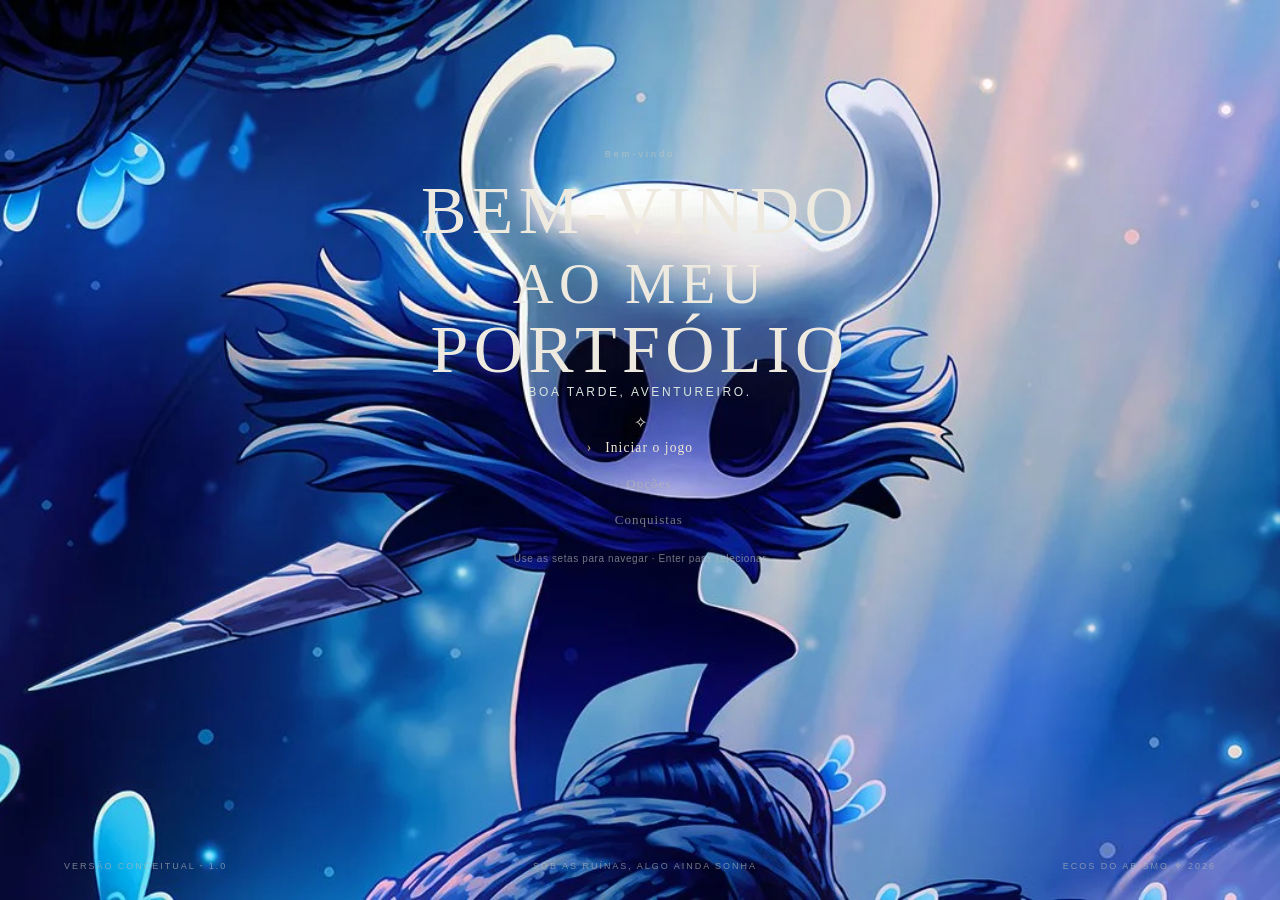
<file: Portifolio/index.html>
<!DOCTYPE html>
<html lang="pt-br">
<head>
    <meta charset="UTF-8">
    <meta name="viewport" content="width=device-width, initial-scale=1.0">
    <link rel="stylesheet" href="css.css">
    <title>Meu portifolio</title>
</head>
<body>
    <main class="telaInicial" aria-label="Tela inicial de Ecos do Abismo">
        <div class="arte" aria-hidden="true">
            <img src="HK_header.webp" alt="">
        </div>
        <div class="sombraImagem" aria-hidden="true"></div>
        <div class="particulasAmbiente" aria-hidden="true"></div>

        <section class="banner" id="inicio">
            <p class="legenda"><span></span> Bem-vindo<span></span></p>
            <h1>BEM-VINDO<br><small>AO MEU</small><br>PORTFÓLIO</h1>
            <p class="saudacao" id="saudacao" aria-live="polite"></p>
            <p class="tagline"></p>
            <div class="regraTitulo"><i></i><span>✧</span><i></i></div>

            <nav class="menuPrincipal" aria-label="Menu principal">
                <button class="itemMenu selecionado" type="button" data-acao="iniciar"><span class="marcaMenu" aria-hidden="true">›</span> Iniciar o jogo</button>
                <button class="itemMenu" type="button" data-acao="opcoes"><span class="marcaMenu" aria-hidden="true">›</span> Opções</button>
                <button class="itemMenu" type="button" data-acao="conquistas"><span class="marcaMenu" aria-hidden="true">›</span> Conquistas</button>
            </nav>
            <p class="mensagemMenu" aria-live="polite">Use as setas para navegar · Enter para selecionar</p>
        </section>

        <footer class="barraInferior">
            <span>VERSÃO CONCEITUAL <b>·</b> 1.0</span>
            <span class="centroInferior"><i></i> SOB AS RUÍNAS, ALGO AINDA SONHA <i></i></span>
            <span>ECOS DO ABISMO <b>✧</b> <span id="anoAtual"></span></span>
        </footer>
        <div class="vinheta" aria-hidden="true"></div>
    </main>

    <div class="modalConquistas" id="modalConquistas" aria-hidden="true">
        <div class="caixaConquistas" role="dialog" aria-modal="true" aria-labelledby="tituloConquistas">
            <button class="fecharConquistas" type="button" aria-label="Fechar conquistas">×</button>
            <p class="tagConquistas">Conquistas</p>
            <h2 id="tituloConquistas">Suas conquistas</h2>

            <div class="listaConquistas">
                <article class="itemConquista">
                    <div class="imagemConquista" aria-label="Imagem da conquista">
                        <span>IMG</span>
                    </div>
                    <div class="textoConquista">
                        <h3>Pet shop</h3>
                        <p>Um dos meus primeiros projetos e que eu tenho muito orgulho</p>
                    </div>
                </article>

                <article class="itemConquista">
                    <div class="imagemConquista" aria-label="Imagem da conquista">
                        <span>IMG</span>
                    </div>
                    <div class="textoConquista">
                        <h3>Loja de Aura</h3>
                        <p>Meu melhor site feito no figma e com toda certeza mais conhecido.</p>
                    </div>
                </article>

                <article class="itemConquista">
                    <div class="imagemConquista" aria-label="Imagem da conquista">
                        <span>IMG</span>
                    </div>
                    <div class="textoConquista">
                        <h3>Cinema</h3>
                        <p>Meu melhor e mais atual site demonstrando meu progresso</p>
                    </div>
                </article>
            </div>
        </div>
    </div>

    <script src="index.js"></script>
</body>
</html>
</file>
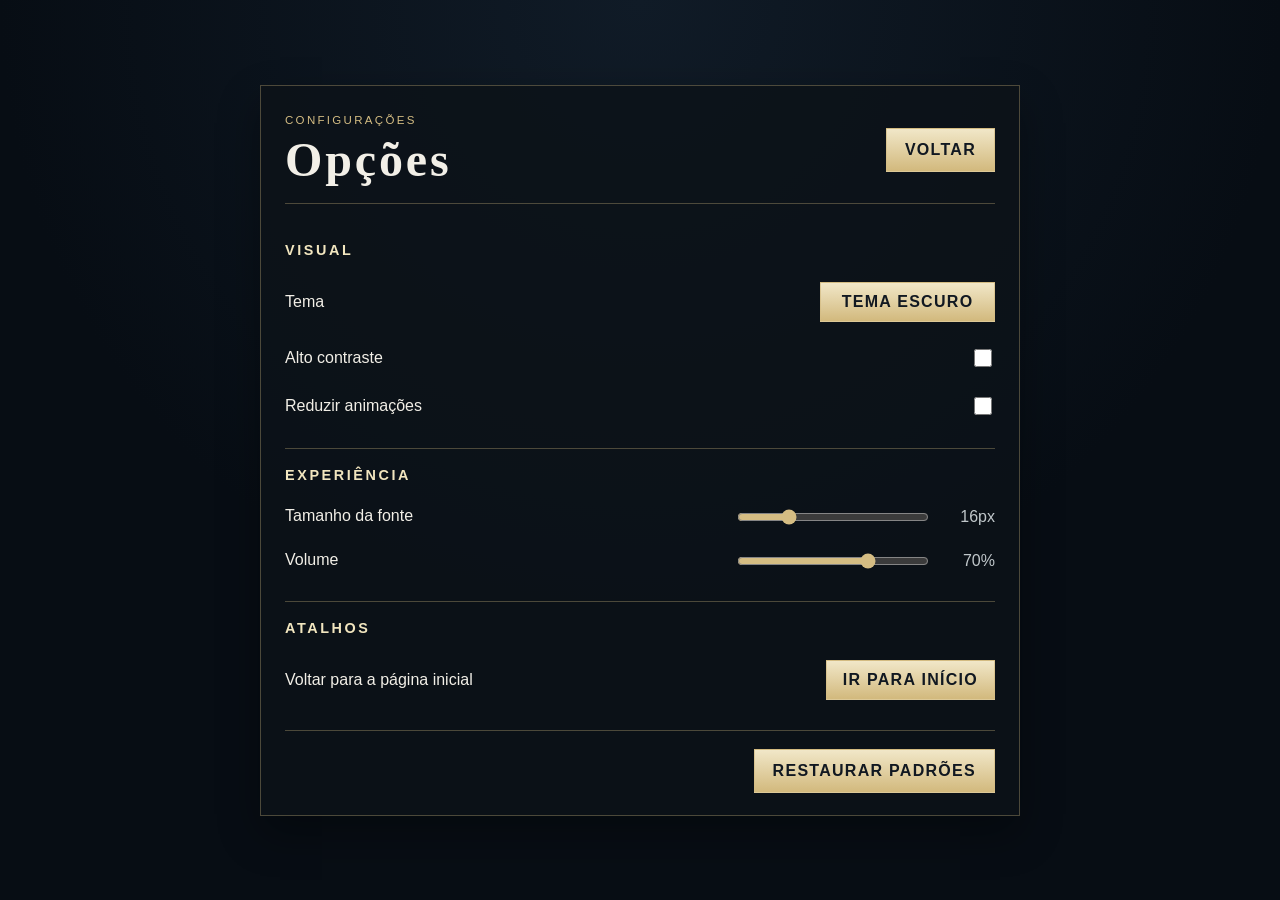
<file: Portifolio/opcoes.html>
<!DOCTYPE html>
<html lang="pt-br">
<head>
    <meta charset="UTF-8">
    <meta name="viewport" content="width=device-width, initial-scale=1.0">
    <title>Opções | Ecos do Abismo</title>
    <link rel="stylesheet" href="opcoes.css">
</head>
<body>
    <main class="paginaOpcoes">
        <div class="painelOpcoes">
            <header class="cabecalhoOpcoes">
                <div>
                    <p class="tagOpcoes">Configurações</p>
                    <h1>Opções</h1>
                </div>
                <button class="botaoVoltar" type="button" data-voltar-home>Voltar</button>
            </header>

            <section class="grupoOpcao">
                <h2>Visual</h2>

                <div class="linhaOpcao">
                    <span>Tema</span>
                    <button class="botaoToggle" type="button" data-theme-toggle aria-pressed="false">Tema escuro</button>
                </div>

                <label class="linhaOpcao" for="altoContraste">
                    <span>Alto contraste</span>
                    <input id="altoContraste" type="checkbox" data-option="alto-contraste">
                </label>

                <label class="linhaOpcao" for="reduzirAnimacoes">
                    <span>Reduzir animações</span>
                    <input id="reduzirAnimacoes" type="checkbox" data-option="reduzir-animacoes">
                </label>
            </section>

            <section class="grupoOpcao">
                <h2>Experiência</h2>

                <label class="linhaOpcao linhaSlider" for="tamanhoTexto">
                    <span>Tamanho da fonte</span>
                    <div class="campoSlider">
                        <input id="tamanhoTexto" type="range" min="14" max="22" step="1" value="16" data-option="font-size">
                        <output for="tamanhoTexto" data-output="font-size">16px</output>
                    </div>
                </label>

                <label class="linhaOpcao linhaSlider" for="volumeSom">
                    <span>Volume</span>
                    <div class="campoSlider">
                        <input id="volumeSom" type="range" min="0" max="100" step="5" value="70" data-option="volume">
                        <output for="volumeSom" data-output="volume">70%</output>
                    </div>
                </label>
            </section>

            <section class="grupoOpcao">
                <h2>Atalhos</h2>

                <div class="linhaOpcao linhaLista">
                    <span>Voltar para a página inicial</span>
                    <button class="botaoSecundario" type="button" data-voltar-home>Ir para início</button>
                </div>
            </section>

            <div class="acoesOpcoes">
                <button class="botaoReset" type="button" data-reset>Restaurar padrões</button>
            </div>
        </div>
    </main>

    <script src="opcoes.js"></script>
</body>
</html>
</file>
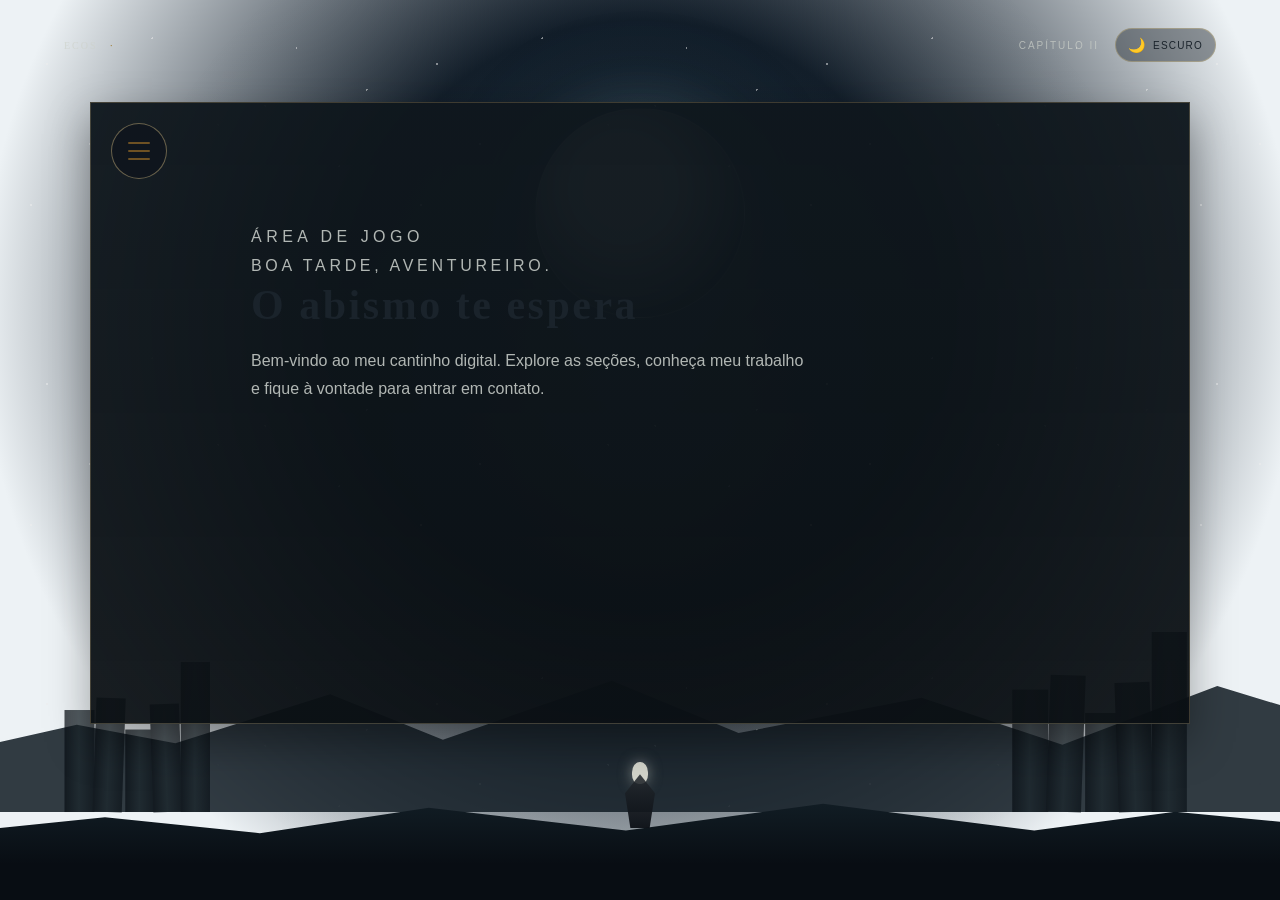
<file: Portifolio/Pag2.html>
<!DOCTYPE html>
<html lang="pt-br">
<head>
    <meta charset="UTF-8">
    <meta name="viewport" content="width=device-width, initial-scale=1.0">
    <link rel="stylesheet" href="pag2.css">
    <title>Ecos do Abismo | Área de jogo</title>
</head>
<body>
    <main class="shellPagina" id="areaJogo" aria-label="Área de jogo">
        <div class="brilhoCeu" aria-hidden="true"></div>
        <div class="lua" aria-hidden="true"></div>
        <div class="estrelas" aria-hidden="true"></div>

        <header class="barraSuperior">
            <a class="marca" href="index.html">ECOS <span>·</span></a>
            <div class="botoesCabecalho">
                <span class="capitulo">CAPÍTULO II</span>
                <button class="botaoTema" id="botaoTema" type="button" aria-label="Alternar modo claro e escuro">
                    <span class="iconeTema" aria-hidden="true">☀️</span>
                    <span class="textoTema">Claro</span>
                </button>
            </div>
        </header>

        <section class="areaJogo" aria-label="Área do jogo">
            <div class="quadroJogo">
                <button class="alternarMenu" type="button" aria-label="Abrir menu" aria-expanded="false">
                    <span></span>
                    <span></span>
                    <span></span>
                </button>

                <nav class="menuLateral" id="menuLateral" aria-label="Menu do jogo" aria-hidden="true">
                    <button class="linkMenu" type="button" data-painel="inventario">Sobre mim</button>
                    <button class="linkMenu" type="button" data-painel="mapa">Habilidades</button>
                    <button class="linkMenu" type="button" data-painel="diario">Contatos</button>
                    <button class="linkMenu" type="button" data-painel="opcoes">Voltar</button>
                </nav>

                <div class="conteudoJogo">
                    <p class="rotuloMini">ÁREA DE JOGO</p>
                    <p class="saudacao" id="saudacao">Boa tarde, aventureiro.</p>
                    <h2>O abismo te espera</h2>
                    <p>Bem-vindo ao meu cantinho digital. Explore as seções, conheça meu trabalho e fique à vontade para entrar em contato.</p>
                </div>
            </div>
        </section>

        <div class="paisagem" aria-hidden="true">
            <div class="cristaDistante"></div>
            <div class="solo"></div>
            <div class="ruinas ruinasEsquerda"><i></i><i></i><i></i></div>
            <div class="ruinas ruinasDireita"><i></i><i></i><i></i></div>
            <div class="viajante"></div>
        </div>
    </main>

    <div class="sobreposicaoPainel" id="sobreposicaoPainel" aria-hidden="true">
        <div class="caixaPainel" role="dialog" aria-modal="true" aria-labelledby="tituloPainel">
            <button class="fecharPainel" type="button" aria-label="Fechar">×</button>

            <div class="conteudoPainel ativo" data-painel-conteudo="inventario">
                <p class="tagPainel">SEÇÃO</p>
                <h1>Sobre mim</h1>
                <div class="sobreMimLayout">
                    <div class="fotoPerfilWrapper">
                        <div class="fotoPerfilFrame">
                            <img src="WIN_20261029_17_02_39_Pro.jpg" alt="Foto de perfil do autor">
                        </div>
                    </div>

                    <div class="textoSobreMim">
                        <p>Sou alguém que não se contenta com algo sem resposta concreta e busco resolver as coisas usando lógica.</p>

                        <div class="blocoSobreMim">
                            <h2>Coisas que eu gosto</h2>

                            <div class="listaSobreMim">
                                <div class="grupoLista">
                                    <h3>Animes</h3>
                                    <p>Umamusume, The Eminence in Shadow e Futabu!</p>
                                </div>

                                <div class="grupoLista">
                                    <h3>Jogos</h3>
                                    <p>Terraria, Among Us, Hollow Knight, Silksong e Subnautica.</p>
                                </div>
                            </div>
                        </div>
                    </div>
                </div>
            </div>

            <div class="conteudoPainel" data-painel-conteudo="mapa">
                <p class="tagPainel">SEÇÃO</p>
                <h1>Habilidades</h1>
                <p>Atenção, objetivo, inteligente, calmo e proativo, Tecnico em TI/Programação</p>
            </div>

            <div class="conteudoPainel" data-painel-conteudo="diario">
                <p class="tagPainel">SEÇÃO</p>
                <h1>Contatos</h1>
                <ul>
                    <li>
                        E-mail: Gmailfalso@123
                        <br>
                        Número: xxxx-xxxx
                        <br>
                        Endereço: xxxx
                        <br>
                        Nome: Daniel Batista
                        <br>
                        Idade: 15 Anos
                    </li>
                </ul>
            </div>

            <div class="conteudoPainel" data-painel-conteudo="opcoes">
                <p class="tagPainel">SEÇÃO</p>
                <h1>Voltar</h1>
                <p>Quer retornar à página inicial?</p>
                <button class="botaoVoltarInicio" type="button" data-voltar-home>Voltar</button>
            </div>
        </div>
    </div>

    <script src="gameMenu.js"></script>
</body>
</html>
</file>
<file: Portifolio/css.css>
* {
	box-sizing: border-box;
}

:root {
	color-scheme: dark;
	font-family: "Manrope", sans-serif;
	--pale: #e9e5d9;
	--muted: #969a9d;
	--gold: #d5bd83;
}

body {
	margin: 0;
	min-width: 320px;
	min-height: 100vh;
	background: #080d14;
	color: var(--pale);
}

button, a {
	color: inherit;
	font: inherit;
}

.telaInicial {
	position: relative;
	display: flex;
	min-height: 100svh;
	flex-direction: column;
	overflow: hidden;
	isolation: isolate;
	background: radial-gradient(ellipse at 52% 51%, #172b39 0%, #101b27 35%, #080d14 76%);
}

.brilhoCeu {
	position: absolute;
	z-index: -4;
	top: -20%;
	left: 50%;
	width: min(85vw, 1050px);
	aspect-ratio: 1;
	transform: translateX(-50%);
	border-radius: 50%;
	background: radial-gradient(circle, #36505a3d 0, #1d34401c 42%, transparent 70%);
	animation: breathe 9s ease-in-out infinite alternate;
}

.lua {
	position: absolute;
	z-index: -3;
	top: 14%;
	left: 50%;
	width: clamp(105px, 17vw, 220px);
	aspect-ratio: 1;
	transform: translateX(-50%);
	border: 1px solid #e2dfd44d;
	border-radius: 50%;
	background: radial-gradient(circle at 42% 40%, #e8e5d6 0, #c4c8c1 34%, #9ca9a944 66%, transparent 72%);
	box-shadow: 0 0 50px #c7d7d333, 0 0 150px #9cb8c11c;
	opacity: .58;
	animation: moon-rise 2.2s ease-out both, moon-glow 7s ease-in-out 2.2s infinite alternate;
}

.estrelas {
	position: absolute;
	z-index: -2;
	inset: 0;
	opacity: .5;
	background-image: radial-gradient(1px 1px at 12% 20%, #eee 99%, transparent), radial-gradient(1px 1px at 76% 15%, #eee 99%, transparent), radial-gradient(1px 1px at 68% 33%, #eee 99%, transparent), radial-gradient(1px 1px at 23% 45%, #eee 99%, transparent), radial-gradient(1px 1px at 87% 52%, #eee 99%, transparent), radial-gradient(1px 1px at 39% 12%, #eee 99%, transparent), radial-gradient(1px 1px at 56% 39%, #eee 99%, transparent), radial-gradient(1px 1px at 8% 64%, #eee 99%, transparent), radial-gradient(1px 1px at 94% 28%, #eee 99%, transparent);
	background-size: 390px 320px;
	animation: star-drift 50s linear infinite;
}

.barraSuperior, .barraInferior {
	position: relative;
	z-index: 3;
	display: flex;
	align-items: center;
	justify-content: space-between;
	padding: 29px clamp(22px, 5vw, 76px);
}

.marca {
	font-family: "Cinzel", serif;
	font-size: 17px;
	letter-spacing: .15em;
	text-decoration: none;
}

.marca span {
	margin-left: 8px;
	color: var(--gold);
	font-size: 10px;
}

.capitulo, .barraInferior {
	color: #b4b8b7a6;
	font-size: 9px;
	letter-spacing: .22em;
}

.botaoSom {
	display: inline-flex;
	align-items: center;
	gap: 9px;
	padding: 8px 0 8px 8px;
	border: 0;
	background: transparent;
	color: #c5c8c4b3;
	cursor: pointer;
	font-size: 9px;
	letter-spacing: .14em;
}

.iconeSom { color: var(--gold); font-size: 15px; }

.banner {
	position: relative;
	z-index: 2;
	width: min(100%, 590px);
	margin: auto;
	padding: 28px 20px 140px;
	text-align: center;
	animation: reveal 1.4s .2s both;
}

.legenda {
	margin: 0 0 17px;
	color: #c7c9c0a8;
	font-size: 9px;
	letter-spacing: .34em;
}

h1 {
	margin: 0;
	color: #eeeae0;
	font-family: "Cinzel", Georgia, serif;
	font-size: clamp(36px, 6vw, 68px);
	font-weight: 500;
	letter-spacing: .08em;
	line-height: 1.02;
	text-shadow: 0 4px 30px #cad9dd2b;
}

h1 span {
	color: #c5c7bd;
	font-size: .48em;
	letter-spacing: .38em;
	vertical-align: .22em;
}

.tagline {
	margin: 18px 0 28px;
	color: #b2b8b4;
	font-family: "Cinzel", Georgia, serif;
	font-size: 13px;
	letter-spacing: .08em;
}

.saudacao {
	margin: 0 0 14px;
	color: #d9e7df;
	font-size: 12px;
	letter-spacing: .22em;
	text-transform: uppercase;
}

.menuPrincipal { display: grid; justify-items: center; gap: 4px; }

.itemMenu {
	min-width: 220px;
	padding: 8px 12px;
	border: 0;
	background: transparent;
	color: #b7b9b3a8;
	cursor: pointer;
	font-family: "Cinzel", Georgia, serif;
	font-size: 13px;
	letter-spacing: .08em;
	transition: color .25s, transform .25s;
}

.itemMenu:hover, .itemMenu:focus-visible, .itemMenu.selecionado { color: #f0e8d3; }
.itemMenu.selecionado { transform: scale(1.04); }
.marcaMenu { display: inline-block; padding-right: 8px; color: var(--gold); opacity: 0; transition: opacity .25s; }
.itemMenu.selecionado .marcaMenu, .itemMenu:hover .marcaMenu, .itemMenu:focus-visible .marcaMenu { opacity: 1; }
.itemMenu:focus-visible, .botaoSom:focus-visible { outline: 1px solid var(--gold); outline-offset: 4px; }

.mensagemMenu {
	min-height: 18px;
	margin: 17px 0 0;
	color: #b8bbb5a1;
	font-size: 10px;
	letter-spacing: .06em;
}

.paisagem {
	position: absolute;
	z-index: 1;
	right: 0;
	bottom: 0;
	left: 0;
	height: 39%;
	min-height: 230px;
	pointer-events: none;
}

.cristaDistante {
	position: absolute;
	right: -5%;
	bottom: 25%;
	left: -5%;
	height: 48%;
	background: #111c24;
	clip-path: polygon(0 67%, 10% 48%, 17% 59%, 28% 30%, 36% 57%, 48% 22%, 57% 53%, 70% 32%, 80% 60%, 91% 25%, 100% 48%, 100% 100%, 0 100%);
	opacity: .85;
}

.solo {
	position: absolute;
	right: -5%;
	bottom: -3%;
	left: -5%;
	height: 38%;
	background: linear-gradient(180deg, #15232b, #080d13 65%);
	clip-path: polygon(0 43%, 12% 30%, 23% 42%, 35% 23%, 49% 40%, 63% 20%, 78% 40%, 88% 26%, 100% 38%, 100% 100%, 0 100%);
}

.ruinas { position: absolute; bottom: 25%; width: 18%; height: 57%; opacity: .72; }
.ruinasEsquerda { left: 4%; transform: scale(.75); transform-origin: bottom left; }
.ruinasDireita { right: 6%; transform: scale(.9); transform-origin: bottom right; }
.ruinas::before, .ruinas::after, .ruinas i { position: absolute; display: block; bottom: 0; width: 17%; height: 85%; background: linear-gradient(90deg, #080e14, #1a252b 48%, #0b1218); }
.ruinas::before { left: 8%; height: 68%; }
.ruinas::after { right: 8%; height: 100%; }
.ruinas i:nth-child(1) { left: 25%; height: 76%; transform: rotate(2deg); }
.ruinas i:nth-child(2) { left: 43%; height: 55%; }
.ruinas i:nth-child(3) { right: 25%; height: 72%; transform: rotate(-2deg); }
.ruinas::before, .ruinas::after { content: ""; }

.viajante {
	position: absolute;
	z-index: 2;
	bottom: 17%;
	left: 50%;
	width: 34px;
	height: 78px;
	transform: translateX(-50%);
	animation: traveler-breathe 4s ease-in-out infinite;
}

.viajante::before {
	position: absolute;
	top: 0;
	left: 9px;
	width: 16px;
	height: 22px;
	border-radius: 48% 48% 42% 42%;
	background: #d4d5cb;
	box-shadow: 0 0 14px #d4d5cb52;
	content: "";
}

.manto {
	position: absolute;
	top: 17px;
	left: 2px;
	width: 30px;
	height: 55px;
	background: linear-gradient(90deg, #080d12, #27343a 52%, #10171b);
	clip-path: polygon(25% 0, 75% 0, 100% 100%, 70% 87%, 52% 100%, 30% 88%, 0 100%);
}

.lantern {
	position: absolute;
	z-index: 2;
	top: 44px;
	right: -7px;
	width: 7px;
	height: 7px;
	border-radius: 50%;
	background: #e9c77e;
	box-shadow: 0 0 8px 3px #e9c77e80, 0 0 27px 8px #e9c77e37;
	animation: lantern-flicker 2s ease-in-out infinite alternate;
}

.mist { position: absolute; right: -15%; left: -15%; height: 80px; border-radius: 50%; filter: blur(22px); }
.mist-back { z-index: -1; bottom: 22%; background: #8ea2a20c; animation: mist-drift 18s ease-in-out infinite alternate; }
.mist-front { bottom: 3%; background: #bac2bd12; animation: mist-drift 24s ease-in-out infinite alternate-reverse; }

.bottom-bar { z-index: 3; margin-top: auto; padding-top: 15px; padding-bottom: 23px; font-size: 8px; }
.bottom-bar kbd { padding: 3px 6px; border: 1px solid #c5c5b847; border-radius: 3px; color: #e0ddd2; font: inherit; }
.scroll-hint { display: inline-flex; align-items: center; gap: 8px; }
.hint-dot { width: 5px; height: 5px; border-radius: 50%; background: var(--gold); box-shadow: 0 0 10px var(--gold); }
.vignette { position: absolute; z-index: 2; inset: 0; pointer-events: none; box-shadow: inset 0 0 130px 25px #030609a6; }
.inicio .banner { animation: fade-away .9s ease-in forwards; }

@keyframes reveal { from { opacity: 0; transform: translateY(13px); } to { opacity: 1; transform: translateY(0); } }
@keyframes fade-away { to { opacity: 0; transform: scale(1.03); } }
@keyframes breathe { to { opacity: .55; transform: translateX(-50%) scale(1.08); } }
@keyframes moon-rise { from { opacity: 0; transform: translate(-50%, 20px) scale(.94); } to { opacity: .58; transform: translate(-50%, 0) scale(1); } }
@keyframes moon-glow { to { box-shadow: 0 0 65px #c7d7d344, 0 0 170px #9cb8c12b; } }
@keyframes star-drift { to { background-position: 180px 80px; } }
@keyframes traveler-breathe { 50% { transform: translate(-50%, -4px); } }
@keyframes lantern-flicker { to { opacity: .65; box-shadow: 0 0 6px 2px #e9c77e80, 0 0 20px 6px #e9c77e37; } }
@keyframes mist-drift { to { transform: translateX(5%); opacity: .7; } }

@media (max-width: 600px) {
	.topbar, .bottom-bar { padding-right: 20px; padding-left: 20px; }
	.chapter { display: none; }
	.hero { padding-bottom: 150px; }
	.landscape { height: 34%; }
	.bottom-bar { gap: 12px; font-size: 7px; letter-spacing: .12em; }
	.scroll-hint { display: none; }
}

.modalConquistas {
	position: fixed;
	inset: 0;
	display: flex;
	align-items: center;
	justify-content: center;
	padding: 24px;
	background: rgba(3, 7, 10, 0.7);
	opacity: 0;
	pointer-events: none;
	transition: opacity 0.25s ease;
	z-index: 40;
}

.modalConquistas.visivel {
	opacity: 1;
	pointer-events: auto;
}

.caixaConquistas {
	position: relative;
	width: min(760px, 90vw);
	max-height: 82vh;
	overflow: auto;
	padding: 28px 24px 20px;
	border: 1px solid rgba(213, 189, 131, 0.4);
	background: rgba(8, 12, 18, 0.96);
	box-shadow: 0 20px 45px rgba(0, 0, 0, 0.5);
}

.fecharConquistas {
	position: absolute;
	top: 12px;
	right: 14px;
	border: 0;
	background: transparent;
	color: #d5bd83;
	font-size: 32px;
	cursor: pointer;
	line-height: 1;
}

.tagConquistas {
	margin: 0 0 8px;
	color: var(--gold);
	font-size: 10px;
	letter-spacing: .18em;
	text-transform: uppercase;
}

.caixaConquistas h2 {
	margin: 0 0 20px;
	font-family: Georgia, serif;
	font-size: clamp(28px, 4vw, 42px);
	letter-spacing: .06em;
}

.listaConquistas {
	display: grid;
	gap: 18px;
}

.itemConquista {
	display: grid;
	grid-template-columns: 180px 1fr;
	gap: 20px;
	padding: 18px;
	border: 1px solid rgba(213, 189, 131, 0.2);
	background: rgba(255, 255, 255, 0.01);
}

.imagemConquista {
	display: flex;
	align-items: center;
	justify-content: center;
	min-height: 150px;
	border: 1px solid rgba(213, 189, 131, 0.25);
	background: linear-gradient(135deg, rgba(30, 41, 49, 0.9), rgba(12, 17, 22, 0.95));
	color: rgba(255, 255, 255, 0.52);
	font-size: 14px;
	letter-spacing: .18em;
	text-transform: uppercase;
}

.textoConquista h3 {
	margin: 0 0 12px;
	font-family: Georgia, serif;
	font-size: 24px;
}

.textoConquista p {
	margin: 0;
	padding: 12px 14px;
	border: 1px solid rgba(213, 189, 131, 0.25);
	background: rgba(255, 255, 255, 0.02);
	color: #f2efe9;
	font: inherit;
	line-height: 1.6;
}

@media (prefers-reduced-motion: reduce) {
	*, *::before, *::after { scroll-behavior: auto !important; animation-duration: .01ms !important; animation-iteration-count: 1 !important; }
}

@media (max-width: 680px) {
	.itemConquista {
		grid-template-columns: 1fr;
	}

	.imagemConquista {
		min-height: 120px;
	}
}

/* Cinematic title screen built around the supplied key art. */
.telaInicial {
	min-height: 100vh;
	min-height: 100svh;
	background: #07101c;
}

.arte,
.sombraImagem,
.particulasAmbiente {
	position: absolute;
	inset: 0;
}

.arte {
	z-index: -3;
	overflow: hidden;
}

.arte img {
	width: 100%;
	height: 100%;
	object-fit: cover;
	object-position: center 49%;
	animation: artwork-arrive 1.8s ease-out both, artwork-breathe 24s ease-in-out 1.8s infinite alternate;
}

.image-shade {
	z-index: -2;
	background:
		linear-gradient(90deg, #06101deb 0%, #07111ad9 23%, #09131a9c 40%, #07111a12 73%),
		linear-gradient(0deg, #06101de8 0%, #07111a8c 13%, transparent 42%),
		linear-gradient(180deg, #050a15a8 0%, transparent 26%, transparent 74%, #07101a70 100%);
}

.ambient-particles {
	z-index: -1;
	opacity: .48;
	background-image:
		radial-gradient(circle, #d7efff 0 1px, transparent 1.7px),
		radial-gradient(circle, #91dfff 0 1px, transparent 1.8px),
		radial-gradient(circle, #fff4d0 0 1px, transparent 1.8px);
	background-size: 170px 220px, 270px 310px, 350px 260px;
	background-position: 20px 10px, 80px 110px, 140px 40px;
	mask-image: linear-gradient(90deg, #000 0%, transparent 70%);
	animation: particle-drift 38s linear infinite;
}

.topbar {
	flex: 0 0 auto;
	padding: 30px clamp(24px, 5vw, 78px);
}

.wordmark {
	display: inline-flex;
	align-items: center;
	gap: 10px;
	color: #f2f5f9;
	font-family: Georgia, serif;
	font-size: 14px;
	letter-spacing: .28em;
}

.brand-symbol { color: #c7e6ef; font-size: 24px; }
.chapter, .edition { color: #e2e9f0b3; font-size: 8px; letter-spacing: .27em; }
.edition { display: flex; align-items: center; gap: 9px; }
.edition i { width: 5px; height: 5px; border-radius: 50%; background: #a4e7ee; box-shadow: 0 0 12px #8ce9ff; }

.hero {
	position: absolute;
	z-index: 2;
	top: 51%;
	left: clamp(28px, 9.5vw, 150px);
	width: min(370px, 38vw);
	margin: 0;
	padding: 0;
	text-align: left;
	transform: translateY(-50%);
	animation: panel-arrive 1.1s .25s both;
}

.eyebrow {
	display: flex;
	align-items: center;
	gap: 11px;
	margin: 0 0 19px;
	color: #d3e4eabf;
	font-size: 8px;
	letter-spacing: .26em;
}

.eyebrow span { width: 18px; height: 1px; background: #a9dbe4a6; }

.hero h1 {
	margin: 0;
	color: #f1f1eb;
	font-family: Georgia, "Times New Roman", serif;
	font-size: clamp(48px, 6.1vw, 82px);
	font-weight: 400;
	letter-spacing: .035em;
	line-height: .91;
	text-shadow: 0 4px 28px #0009;
}

.hero h1 small {
	margin-left: 4px;
	color: #c2dbe0;
	font-size: .37em;
	letter-spacing: .28em;
	vertical-align: .7em;
}

.tagline {
	margin: 19px 0 21px;
	color: #e1e6e5c7;
	font-family: Georgia, "Times New Roman", serif;
	font-size: 14px;
	font-style: italic;
	letter-spacing: .04em;
}

.title-rule { display: flex; align-items: center; gap: 10px; width: 205px; margin: 0 0 20px; color: #b8d8df; font-size: 10px; }
.title-rule i { height: 1px; flex: 1; background: linear-gradient(90deg, #b8d8df80, transparent); }
.title-rule i:last-child { background: linear-gradient(90deg, transparent, #b8d8df80); }

.main-menu { justify-items: start; gap: 2px; }

.menu-item {
	display: flex;
	align-items: center;
	min-width: 230px;
	padding: 8px 0;
	color: #d4e0e2a6;
	font-family: Georgia, "Times New Roman", serif;
	font-size: 15px;
	letter-spacing: .07em;
	text-shadow: 0 2px 12px #000;
}

.menu-item:hover, .menu-item:focus-visible, .menu-item.selected { color: #fffdf1; }
.menu-item.selected { transform: translateX(5px); }
.menu-mark { width: 24px; padding: 0 10px 0 0; color: #b9e7ed; font-size: 20px; line-height: 1; }
.menu-item:focus-visible { outline: 1px solid #c7e6ef; outline-offset: 3px; }

.menu-message {
	margin: 15px 0 0 24px;
	color: #d2e1e29c;
	font-size: 9px;
	letter-spacing: .16em;
	text-transform: uppercase;
}

.bottom-bar {
	flex: 0 0 auto;
	margin-top: auto;
	padding: 19px clamp(24px, 5vw, 78px) 24px;
	color: #e1e7ed9c;
	font-size: 8px;
	letter-spacing: .19em;
}

.bottom-bar b { padding: 0 5px; color: #b8d8df; font-weight: 400; }
.bottom-center { display: flex; align-items: center; gap: 12px; }
.bottom-center i { width: 24px; height: 1px; background: #d9e7e56b; }
.vignette { z-index: 1; box-shadow: inset 0 0 140px 35px #02050a8c; }
.begin .hero { animation: panel-flash .9s ease-in-out; }

@keyframes artwork-arrive { from { opacity: .25; transform: scale(1.04); } to { opacity: 1; transform: scale(1); } }
@keyframes artwork-breathe { to { transform: scale(1.035); } }
@keyframes panel-arrive { from { opacity: 0; translate: -12px 0; } to { opacity: 1; translate: 0 0; } }
@keyframes particle-drift { to { background-position: -140px -220px, 360px -200px, -210px 300px; } }
@keyframes panel-flash { 50% { filter: brightness(1.5); } }

@media (max-width: 700px) {
	.artwork img { object-position: 57% center; }
	.image-shade {
		background: linear-gradient(0deg, #06101df5 0%, #07111ad9 28%, #09131a42 64%, #050a1570 100%), linear-gradient(90deg, #06101a66, transparent 90%);
	}
	.ambient-particles { mask-image: linear-gradient(180deg, #000, transparent 78%); }
	.chapter { display: none; }
	.topbar { padding: 20px 22px; }
	.hero {
		top: auto;
		bottom: 12%;
		left: 26px;
		width: min(370px, calc(100% - 52px));
		transform: none;
	}
	.hero h1 { font-size: clamp(48px, 13vw, 68px); }
	.eyebrow { margin-bottom: 12px; font-size: 7px; }
	.tagline { margin: 13px 0 17px; font-size: 13px; }
	.title-rule { margin-bottom: 12px; }
	.menu-item { padding: 6px 0; font-size: 14px; }
	.menu-message { margin-top: 10px; font-size: 8px; }
	.bottom-bar { justify-content: space-between; padding: 15px 22px 19px; font-size: 7px; }
	.bottom-center { display: none; }
}

@media (max-height: 650px) and (min-width: 701px) {
	.hero { top: 53%; transform: translateY(-47%) scale(.86); transform-origin: left center; }
	.topbar { padding-top: 17px; padding-bottom: 17px; }
	.bottom-bar { padding-top: 10px; padding-bottom: 13px; }
}

/* Match the centered title and menu layout from the supplied reference. */
.title-screen {
	min-height: 100vh;
	min-height: 100svh;
	height: 100vh;
	height: 100svh;
	background: #05080e;
}

.artwork img {
	object-position: center center;
}

.image-shade {
	background:
		linear-gradient(180deg, #02050a8c 0%, #03070c45 25%, #02050a4d 55%, #02050ad9 100%),
		linear-gradient(90deg, #02050a8c 0%, #03070c24 28%, #03070c24 72%, #02050a8c 100%);
}

.ambient-particles {
	opacity: .34;
	mask-image: linear-gradient(180deg, #000 0%, #0009 55%, transparent 100%);
}

.topbar { display: none; }

.hero {
	position: absolute;
	inset: 0;
	width: 100%;
	height: 100%;
	margin: 0;
	padding: 0;
	text-align: center;
	transform: none;
	animation: title-screen-arrive 1.2s ease-out both;
}

.eyebrow {
	position: absolute;
	top: 10.5%;
	left: 0;
	width: 100%;
	justify-content: center;
	margin: 0;
	color: #e4e9ecbd;
	font-size: 9px;
	letter-spacing: .34em;
}

.hero h1 {
	position: absolute;
	top: 14%;
	left: 0;
	width: 100%;
	margin: 0;
	color: #f5f4ef;
	font-family: Georgia, "Times New Roman", serif;
	font-size: clamp(53px, 8.5vw, 104px);
	font-weight: 400;
	letter-spacing: .075em;
	line-height: .88;
	text-shadow: 0 3px 24px #000, 0 0 44px #d9f2ff44;
}

.hero h1 small {
	margin-left: .1em;
	color: #d9e4e9;
	font-size: .35em;
	letter-spacing: .28em;
	vertical-align: .72em;
}

.tagline {
	position: absolute;
	top: 34%;
	left: 0;
	width: 100%;
	margin: 0;
	color: #e5e8e5d1;
	font-size: 14px;
	font-style: italic;
	letter-spacing: .09em;
}

.title-rule {
	position: absolute;
	top: 41%;
	left: 50%;
	width: min(290px, 58vw);
	justify-content: center;
	margin: 0;
	transform: translateX(-50%);
	color: #d6e2e3;
}

.title-rule i {
	background: linear-gradient(90deg, transparent, #d6e2e38c);
}

.title-rule i:last-child {
	background: linear-gradient(90deg, #d6e2e38c, transparent);
}

.main-menu {
	position: absolute;
	top: 51%;
	left: 50%;
	width: min(360px, 90vw);
	justify-items: center;
	gap: 2px;
	transform: translateX(-50%);
}

.menu-item {
	position: relative;
	display: block;
	min-width: 230px;
	padding: 7px 20px;
	color: #eceeedc2;
	font-family: Georgia, "Times New Roman", serif;
	font-size: 17px;
	letter-spacing: .06em;
	text-shadow: 0 2px 12px #000;
}

.menu-item:hover,
.menu-item:focus-visible,
.menu-item.selected {
	color: #fff;
}

.menu-item.selected {
	transform: scale(1.04);
}

.menu-mark {
	position: absolute;
	left: 16px;
	width: auto;
	padding: 0;
	color: #e6f5f7;
	font-size: 22px;
}

.menu-item.selected::after {
	position: absolute;
	right: 16px;
	color: #e6f5f7;
	content: "‹";
	font-size: 22px;
}

.menu-message {
	position: absolute;
	top: 78%;
	left: 0;
	width: 100%;
	margin: 0;
	color: #d6e0e2a8;
	font-size: 9px;
	letter-spacing: .18em;
	text-transform: uppercase;
}

.bottom-bar {
	position: absolute;
	right: 0;
	bottom: 0;
	left: 0;
	margin: 0;
	padding: 22px clamp(24px, 5vw, 78px);
	color: #e1e7edb0;
	font-size: 8px;
	letter-spacing: .2em;
}

.bottom-center {
	color: #dbe6e6a1;
}

.vignette {
	box-shadow: inset 0 0 150px 35px #02050aaa;
}

.begin .hero {
	animation: title-select-flash .9s ease-in-out;
}

@keyframes title-screen-arrive {
	from { opacity: 0; }
	to { opacity: 1; }
}

@keyframes title-select-flash {
	50% { filter: brightness(1.5); }
}

@media (max-width: 700px) {
	.artwork img { object-position: 52% center; }
	.image-shade {
		background: linear-gradient(180deg, #02050a96 0%, #03070c4d 35%, #02050a99 65%, #02050af0 100%);
	}
	.hero h1 { top: 16%; font-size: clamp(48px, 12vw, 72px); }
	.eyebrow { top: 10%; font-size: 7px; }
	.tagline { top: 31%; padding: 0 14px; font-size: 12px; }
	.title-rule { top: 39%; }
	.main-menu { top: 49%; }
	.menu-item { padding: 7px 20px; font-size: 16px; }
	.menu-message { top: 78%; padding: 0 16px; font-size: 7px; }
	.bottom-bar { padding: 15px 18px; font-size: 6px; letter-spacing: .12em; }
	.bottom-center { display: none; }
}

@media (max-height: 560px) {
	.eyebrow { top: 5%; }
	.hero h1 { top: 9%; font-size: clamp(42px, 7vw, 65px); }
	.tagline { top: 31%; }
	.title-rule { top: 39%; }
	.main-menu { top: 47%; }
	.menu-item { padding-top: 4px; padding-bottom: 4px; }
	.menu-message { top: 79%; }
}
</file>
<file: Portifolio/opcoes.css>
:root {
    --bg-deep: #070d14;
    --bg-mid: #101b27;
    --panel: rgba(12, 19, 25, 0.84);
    --panel-strong: rgba(15, 22, 29, 0.96);
    --gold: #d5bd83;
    --gold-soft: #f2e6bf;
    --text: #f2efe7;
    --muted: #c0c7ca;
    --line: rgba(213, 189, 131, 0.32);
    --shadow: rgba(0, 0, 0, 0.33);
    --font-size-base: 16px;
}

body.tema-claro {
    --bg-deep: #edf2f5;
    --bg-mid: #dfeaf0;
    --panel: rgba(255, 255, 255, 0.9);
    --panel-strong: rgba(246, 249, 250, 0.96);
    --gold: #8f6e2d;
    --gold-soft: #5c4320;
    --text: #1b252d;
    --muted: #4b5e68;
    --line: rgba(120, 98, 55, 0.24);
    --shadow: rgba(67, 88, 104, 0.18);
}

body.alto-contraste {
    --panel: rgba(8, 11, 14, 1);
    --panel-strong: rgba(0, 0, 0, 1);
    --gold: #ffe08a;
    --gold-soft: #fff0c3;
    --text: #ffffff;
    --muted: #e4e4e4;
    --line: rgba(255, 224, 138, 0.8);
}

body.reducao-animacoes *,
body.reducao-animacoes *::before,
body.reducao-animacoes *::after {
    animation-duration: 0.01ms !important;
    animation-iteration-count: 1 !important;
    transition-duration: 0.01ms !important;
    scroll-behavior: auto !important;
}

* {
    box-sizing: border-box;
}

html {
    font-size: var(--font-size-base);
}

body {
    margin: 0;
    min-height: 100vh;
    background: radial-gradient(circle at top, var(--bg-mid) 0%, var(--bg-deep) 58%);
    color: var(--text);
    font-family: "Segoe UI", sans-serif;
    transition: background 0.25s ease, color 0.25s ease;
}

button, input {
    font: inherit;
}

button {
    cursor: pointer;
}

.paginaOpcoes {
    display: grid;
    place-items: center;
    min-height: 100vh;
    padding: 32px 18px;
}

.painelOpcoes {
    width: min(760px, 100%);
    padding: 28px 24px 22px;
    border: 1px solid var(--line);
    background: var(--panel);
    box-shadow: 0 18px 40px var(--shadow);
}

.cabecalhoOpcoes {
    display: flex;
    align-items: center;
    justify-content: space-between;
    gap: 16px;
    margin-bottom: 20px;
    padding-bottom: 16px;
    border-bottom: 1px solid var(--line);
}

.tagOpcoes {
    margin: 0 0 6px;
    color: var(--gold);
    font-size: 0.72rem;
    letter-spacing: 0.2em;
    text-transform: uppercase;
}

h1 {
    margin: 0;
    font-family: Georgia, serif;
    letter-spacing: 0.06em;
    font-size: clamp(2rem, 4vw, 3rem);
}

.botaoVoltar,
.botaoSecundario,
.botaoReset,
.botaoToggle {
    border: 1px solid rgba(213, 189, 131, 0.7);
    background: linear-gradient(180deg, #f1e7c8, #d2b97d);
    color: #111821;
    font-weight: 700;
    letter-spacing: 0.08em;
    text-transform: uppercase;
    transition: transform 0.2s ease, filter 0.2s ease;
}

.botaoVoltar,
.botaoSecundario,
.botaoReset {
    padding: 12px 18px;
}

.botaoToggle {
    min-width: 175px;
    padding: 10px 14px;
}

.botaoSecundario {
    padding: 10px 16px;
}

.botaoVoltar:hover,
.botaoSecundario:hover,
.botaoReset:hover,
.botaoToggle:hover,
.botaoVoltar:focus-visible,
.botaoSecundario:focus-visible,
.botaoReset:focus-visible,
.botaoToggle:focus-visible {
    transform: translateY(-1px);
    filter: brightness(1.05);
    outline: none;
}

.grupoOpcao {
    padding: 18px 0;
    border-bottom: 1px solid var(--line);
}

.grupoOpcao h2 {
    margin: 0 0 12px;
    color: var(--gold-soft);
    font-size: 0.9rem;
    letter-spacing: 0.18em;
    text-transform: uppercase;
}

.linhaOpcao {
    display: flex;
    align-items: center;
    justify-content: space-between;
    gap: 16px;
    padding: 12px 0;
    color: var(--text);
}

.linhaLista {
    justify-content: space-between;
}

.linhaSlider {
    align-items: flex-start;
}

.campoSlider {
    display: flex;
    align-items: center;
    gap: 12px;
    min-width: min(260px, 60vw);
}

output {
    min-width: 52px;
    color: var(--muted);
    text-align: right;
}

input[type="checkbox"] {
    width: 18px;
    height: 18px;
    accent-color: var(--gold);
}

input[type="range"] {
    width: 100%;
    accent-color: var(--gold);
}

.acoesOpcoes {
    display: flex;
    justify-content: flex-end;
    padding-top: 18px;
}

@media (max-width: 640px) {
    .cabecalhoOpcoes,
    .linhaOpcao,
    .linhaLista {
        flex-direction: column;
        align-items: flex-start;
    }

    .campoSlider {
        width: 100%;
        min-width: 0;
    }

    .painelOpcoes {
        padding: 20px 18px 18px;
    }
}
</file>
<file: Portifolio/pag2.css>
:root {
    color-scheme: dark;
    --bg-deep: #070d14;
    --bg-mid: #111d2a;
    --panel: rgba(11, 18, 25, 0.82);
    --panel-strong: rgba(17, 23, 31, 0.96);
    --line: rgba(201, 188, 154, 0.28);
    --gold: #d5bd83;
    --gold-soft: #f3e7c0;
    --text: #efefe7;
    --muted: #bac2c4;
    --shadow: rgba(0, 0, 0, 0.42);
    --campo-bg: rgba(255, 255, 255, 0.02);
    --campo-borda: rgba(213, 189, 131, 0.3);
    --campo-texto: #f3efe8;
    --erro: #ff9f9f;
    --sucesso: #9ae6b4;
}

body.modoClaro {
    color-scheme: light;
    --bg-deep: #edf2f5;
    --bg-mid: #dfeaf0;
    --panel: rgba(255, 255, 255, 0.9);
    --panel-strong: rgba(245, 248, 249, 0.96);
    --line: rgba(100, 118, 133, 0.22);
    --gold: #9f7d34;
    --gold-soft: #6e5123;
    --text: #1a232b;
    --muted: #4f5f69;
    --shadow: rgba(67, 88, 104, 0.14);
    --campo-bg: rgba(255, 255, 255, 0.7);
    --campo-borda: rgba(120, 98, 55, 0.3);
    --campo-texto: #1f2a34;
}

* {
    box-sizing: border-box;
}

html {
    scroll-behavior: smooth;
}

body {
    margin: 0;
    min-height: 100vh;
    background: var(--bg-deep);
    color: var(--text);
    font-family: "Segoe UI", sans-serif;
}

button, a {
    color: inherit;
    font: inherit;
}

a {
    text-decoration: none;
}

.shellPagina {
    position: relative;
    display: flex;
    min-height: 100vh;
    flex-direction: column;
    overflow: hidden;
    isolation: isolate;
    background: radial-gradient(circle at 50% 35%, #1a2d39 0%, #101b27 34%, var(--bg-deep) 76%);
}

.brilhoCeu {
    position: absolute;
    z-index: -4;
    top: -16%;
    left: 50%;
    width: min(90vw, 1100px);
    aspect-ratio: 1;
    transform: translateX(-50%);
    border-radius: 50%;
    background: radial-gradient(circle, rgba(93, 136, 157, 0.26) 0%, rgba(40, 58, 66, 0.12) 42%, transparent 72%);
}

.lua {
    position: absolute;
    z-index: -3;
    top: 12%;
    left: 50%;
    width: clamp(95px, 17vw, 210px);
    aspect-ratio: 1;
    transform: translateX(-50%);
    border: 1px solid rgba(233, 231, 222, 0.34);
    border-radius: 50%;
    background: radial-gradient(circle at 42% 38%, #f2efe7 0%, #d7dad7 31%, rgba(149, 167, 168, 0.24) 68%, transparent 72%);
    box-shadow: 0 0 55px rgba(196, 211, 218, 0.2), 0 0 110px rgba(82, 124, 145, 0.2);
    opacity: 0.75;
}

.estrelas {
    position: absolute;
    z-index: -2;
    inset: 0;
    opacity: 0.5;
    background-image:
        radial-gradient(1px 1px at 12% 20%, #eee 99%, transparent),
        radial-gradient(1px 1px at 76% 15%, #eee 99%, transparent),
        radial-gradient(1px 1px at 68% 33%, #eee 99%, transparent),
        radial-gradient(1px 1px at 23% 45%, #eee 99%, transparent),
        radial-gradient(1px 1px at 87% 52%, #eee 99%, transparent),
        radial-gradient(1px 1px at 39% 12%, #eee 99%, transparent),
        radial-gradient(1px 1px at 56% 39%, #eee 99%, transparent),
        radial-gradient(1px 1px at 8% 64%, #eee 99%, transparent),
        radial-gradient(1px 1px at 94% 28%, #eee 99%, transparent);
    background-size: 390px 320px;
}

.barraSuperior {
    position: relative;
    z-index: 3;
    display: flex;
    align-items: center;
    justify-content: space-between;
    padding: 28px clamp(22px, 5vw, 76px) 10px;
}

.botoesCabecalho {
    display: flex;
    align-items: center;
    gap: 16px;
}

.marca,
.capitulo {
    color: rgba(205, 210, 202, 0.7);
    letter-spacing: 0.2em;
    text-transform: uppercase;
    font-size: 10px;
}

.botaoTema {
    display: inline-flex;
    align-items: center;
    gap: 8px;
    padding: 8px 12px;
    border: 1px solid rgba(213, 189, 131, 0.4);
    background: rgba(12, 19, 25, 0.4);
    color: var(--text);
    border-radius: 999px;
    cursor: pointer;
    transition: transform 0.2s ease, border-color 0.2s ease;
}

.botaoTema:hover,
.botaoTema:focus-visible {
    transform: translateY(-1px);
    border-color: rgba(243, 231, 192, 0.9);
}

.iconeTema {
    font-size: 14px;
}

.textoTema {
    font-size: 10px;
    letter-spacing: 0.12em;
    text-transform: uppercase;
}

.marca {
    font-family: "Georgia", serif;
}

.marca span {
    margin-left: 8px;
    color: var(--gold);
    font-size: 10px;
}

.areaJogo {
    position: relative;
    z-index: 2;
    padding: 30px 20px 80px;
}

.quadroJogo {
    position: relative;
    width: min(1100px, 100%);
    min-height: 620px;
    margin: 0 auto;
    border: 1px solid rgba(213, 189, 131, 0.25);
    background: linear-gradient(180deg, rgba(15, 23, 29, 0.96), rgba(10, 15, 19, 0.94));
    box-shadow: 0 18px 40px rgba(0, 0, 0, 0.35);
    overflow: hidden;
}

.alternarMenu {
    position: absolute;
    top: 20px;
    left: 20px;
    z-index: 4;
    display: flex;
    flex-direction: column;
    align-items: center;
    justify-content: center;
    gap: 6px;
    width: 56px;
    height: 56px;
    border: 1px solid rgba(213, 189, 131, 0.45);
    border-radius: 50%;
    background: rgba(15, 22, 29, 0.9);
    cursor: pointer;
    transition: transform 0.2s ease, border-color 0.2s ease;
}

.alternarMenu:hover,
.alternarMenu:focus-visible {
    transform: scale(1.04);
    border-color: rgba(243, 231, 192, 0.9);
}

.alternarMenu span {
    display: block;
    width: 22px;
    height: 2px;
    border-radius: 999px;
    background: var(--gold-soft);
    transition: transform 0.25s ease, opacity 0.25s ease;
}

.alternarMenu.ativo span:nth-child(1) {
    transform: translateY(8px) rotate(45deg);
}

.alternarMenu.ativo span:nth-child(2) {
    opacity: 0;
}

.alternarMenu.ativo span:nth-child(3) {
    transform: translateY(-8px) rotate(-45deg);
}

.menuLateral {
    position: absolute;
    top: 0;
    left: 0;
    z-index: 3;
    display: flex;
    flex-direction: column;
    width: min(300px, 80vw);
    height: 100%;
    padding: 90px 22px 26px;
    background: rgba(13, 19, 25, 0.96);
    border-right: 1px solid rgba(213, 189, 131, 0.25);
    transform: translateX(-105%);
    transition: transform 0.35s ease;
}

.menuLateral.aberto {
    transform: translateX(0);
}

.linkMenu {
    padding: 14px 0;
    border: 0;
    border-bottom: 1px solid rgba(213, 189, 131, 0.18);
    background: transparent;
    color: rgba(236, 236, 227, 0.82);
    font-family: "Georgia", serif;
    font-size: 13px;
    letter-spacing: 0.12em;
    text-align: left;
    text-transform: uppercase;
    cursor: pointer;
}

.linkMenu:hover,
.linkMenu:focus-visible {
    color: var(--gold-soft);
}

.conteudoJogo {
    position: relative;
    z-index: 2;
    min-height: 620px;
    padding: 120px 70px 60px 160px;
}

.rotuloMini {
    margin: 0 0 18px;
    color: var(--gold);
    font-size: 11px;
    letter-spacing: 0.28em;
    text-transform: uppercase;
}

.saudacao {
    margin: 0 0 12px;
    color: var(--gold);
    font-size: 11px;
    letter-spacing: 0.23em;
    text-transform: uppercase;
}

.conteudoJogo h2 {
    margin: 0 0 18px;
    font-family: "Georgia", serif;
    font-size: clamp(28px, 4vw, 42px);
    letter-spacing: 0.06em;
}

.conteudoJogo p {
    max-width: 560px;
    margin: 0;
    color: rgba(214, 218, 214, 0.82);
    line-height: 1.8;
    font-size: 16px;
}

.paisagem {
    position: absolute;
    z-index: 1;
    right: 0;
    bottom: 0;
    left: 0;
    height: 39%;
    min-height: 220px;
    pointer-events: none;
}

.cristaDistante {
    position: absolute;
    right: -5%;
    bottom: 25%;
    left: -5%;
    height: 48%;
    background: #111c24;
    clip-path: polygon(0 67%, 10% 48%, 17% 59%, 28% 30%, 36% 57%, 48% 22%, 57% 53%, 70% 32%, 80% 60%, 91% 25%, 100% 48%, 100% 100%, 0 100%);
    opacity: 0.85;
}

.solo {
    position: absolute;
    right: -5%;
    bottom: -3%;
    left: -5%;
    height: 38%;
    background: linear-gradient(180deg, #15232b, #080d13 65%);
    clip-path: polygon(0 43%, 12% 30%, 23% 42%, 35% 23%, 49% 40%, 63% 20%, 78% 40%, 88% 26%, 100% 38%, 100% 100%, 0 100%);
}

.ruinas {
    position: absolute;
    bottom: 25%;
    width: 18%;
    height: 57%;
    opacity: 0.72;
}

.ruinasEsquerda { left: 4%; transform: scale(.75); transform-origin: bottom left; }
.ruinasDireita { right: 6%; transform: scale(.9); transform-origin: bottom right; }
.ruinas::before, .ruinas::after, .ruinas i { position: absolute; display: block; bottom: 0; width: 17%; height: 85%; background: linear-gradient(90deg, #080e14, #1a252b 48%, #0b1218); }
.ruinas::before { left: 8%; height: 68%; }
.ruinas::after { right: 8%; height: 100%; }
.ruinas i:nth-child(1) { left: 25%; height: 76%; transform: rotate(2deg); }
.ruinas i:nth-child(2) { left: 43%; height: 55%; }
.ruinas i:nth-child(3) { right: 25%; height: 72%; transform: rotate(-2deg); }
.ruinas::before, .ruinas::after { content: ""; }

.viajante {
    position: absolute;
    z-index: 2;
    bottom: 17%;
    left: 50%;
    width: 34px;
    height: 78px;
    transform: translateX(-50%);
}

.viajante::before {
    position: absolute;
    top: 0;
    left: 9px;
    width: 16px;
    height: 22px;
    border-radius: 48% 48% 42% 42%;
    background: #d4d5cb;
    box-shadow: 0 0 14px rgba(212, 213, 203, 0.5);
    content: "";
}

.viajante::after {
    position: absolute;
    left: 2px;
    top: 12px;
    width: 30px;
    height: 54px;
    background: linear-gradient(180deg, rgba(35, 40, 45, 0.85), rgba(11, 15, 21, 0.95));
    clip-path: polygon(50% 0%, 100% 35%, 82% 100%, 18% 100%, 0% 35%);
    content: "";
}

.sobreposicaoPainel {
    position: fixed;
    inset: 0;
    z-index: 20;
    display: flex;
    align-items: center;
    justify-content: center;
    background: rgba(0, 0, 0, 0.58);
    opacity: 0;
    pointer-events: none;
    transition: opacity 0.25s ease;
}

.sobreposicaoPainel.visivel {
    opacity: 1;
    pointer-events: auto;
}

.caixaPainel {
    position: relative;
    width: min(560px, 82vw);
    padding: 28px 26px 24px;
    border: 1px solid rgba(213, 189, 131, 0.4);
    background: #05090b;
    box-shadow: 0 20px 45px rgba(0, 0, 0, 0.5);
}

.conteudoPainel {
    display: none;
}

.conteudoPainel.ativo {
    display: block;
}

.entradaInfo {
    width: 100%;
    min-height: 180px;
    margin-top: 16px;
    padding: 16px 18px;
    border: 1px solid rgba(213, 189, 131, 0.3);
    background: rgba(255, 255, 255, 0.02);
    color: #f3efe8;
    resize: vertical;
    font: inherit;
    line-height: 1.6;
}

.entradaInfo::placeholder {
    color: rgba(255, 255, 255, 0.45);
}

.botaoVoltarInicio {
    margin-top: 18px;
    padding: 14px 22px;
    border: 1px solid rgba(213, 189, 131, 0.7);
    background: linear-gradient(180deg, #f1e7c8, #d2b97d);
    color: #111821;
    font-family: "Georgia", serif;
    font-weight: 700;
    letter-spacing: 0.08em;
    text-transform: uppercase;
    cursor: pointer;
}

.fecharPainel {
    position: absolute;
    top: 12px;
    right: 14px;
    border: 0;
    background: transparent;
    color: #d5bd83;
    font-size: 32px;
    cursor: pointer;
    line-height: 1;
}

.tagPainel {
    margin: 0 0 10px;
    color: var(--gold);
    font-size: 10px;
    letter-spacing: 0.18em;
    text-transform: uppercase;
}

.conteudoPainel h1 {
    margin: 0 0 18px;
    font-family: "Georgia", serif;
    font-size: clamp(28px, 4vw, 38px);
    letter-spacing: 0.04em;
}

.sobreMimLayout {
    display: grid;
    grid-template-columns: minmax(160px, 220px) 1fr;
    gap: 22px;
    align-items: center;
}

.fotoPerfilWrapper {
    display: flex;
    justify-content: center;
}

.fotoPerfilFrame {
    position: relative;
    width: min(100%, 200px);
    aspect-ratio: 4 / 5;
    padding: 10px;
    border-radius: 28px;
    background: linear-gradient(135deg, rgba(213, 189, 131, 0.45), rgba(255, 255, 255, 0.08), rgba(10, 15, 21, 0.4));
    box-shadow: 0 18px 30px rgba(0, 0, 0, 0.28), inset 0 0 0 1px rgba(255, 255, 255, 0.08);
}

.fotoPerfilFrame::before {
    content: "";
    position: absolute;
    inset: 8px;
    border: 1px solid rgba(213, 189, 131, 0.6);
    border-radius: 20px;
}

.fotoPerfilFrame img {
    position: relative;
    display: block;
    width: 100%;
    height: 100%;
    object-fit: cover;
    object-position: 50% 28%;
    border-radius: 18px;
    border: 1px solid rgba(255, 255, 255, 0.22);
    filter: saturate(1.2) contrast(1.08) brightness(1.03);
}

.textoSobreMim {
    display: flex;
    flex-direction: column;
    align-items: flex-start;
    gap: 18px;
}

.textoSobreMim h2 {
    margin: 0 0 10px;
    color: var(--gold-soft);
    font-family: "Georgia", serif;
    font-size: 18px;
    letter-spacing: 0.06em;
    text-transform: uppercase;
}

.blocoSobreMim {
    width: 100%;
}

.listaSobreMim {
    display: grid;
    gap: 14px;
}

.grupoLista {
    padding: 12px 14px;
    border: 1px solid rgba(213, 189, 131, 0.18);
    background: rgba(255, 255, 255, 0.02);
}

.grupoLista h3 {
    margin: 0 0 6px;
    color: var(--gold-soft);
    font-size: 13px;
    letter-spacing: 0.12em;
    text-transform: uppercase;
}

.grupoLista p {
    margin: 0;
    color: rgba(230, 233, 229, 0.84);
    line-height: 1.7;
    font-size: 14px;
}

.caixaPainel p {
    margin: 0;
    color: rgba(230, 233, 229, 0.84);
    line-height: 1.9;
    font-size: 15px;
}

.formularioContato {
    display: grid;
    gap: 16px;
    margin-top: 20px;
}

.campoFormulario {
    display: grid;
    gap: 8px;
}

.campoFormulario label {
    color: var(--gold-soft);
    font-size: 12px;
    letter-spacing: 0.12em;
    text-transform: uppercase;
}

.campoFormulario input,
.campoFormulario textarea {
    width: 100%;
    padding: 12px 14px;
    border: 1px solid var(--campo-borda);
    background: var(--campo-bg);
    color: var(--campo-texto);
    font: inherit;
    resize: vertical;
    transition: border-color 0.2s ease, box-shadow 0.2s ease;
}

.campoFormulario input:focus,
.campoFormulario textarea:focus {
    outline: none;
    border-color: rgba(213, 189, 131, 0.9);
    box-shadow: 0 0 0 3px rgba(213, 189, 131, 0.10);
}

.campoFormulario input.invalido,
.campoFormulario textarea.invalido {
    border-color: var(--erro);
}

.mensagemErro {
    min-height: 14px;
    color: var(--erro);
    font-size: 11px;
}

.botaoEnviarFormulario {
    padding: 12px 18px;
    border: 1px solid rgba(213, 189, 131, 0.7);
    background: linear-gradient(180deg, #f1e7c8, #d2b97d);
    color: #111821;
    font-family: "Georgia", serif;
    font-weight: 700;
    letter-spacing: 0.08em;
    text-transform: uppercase;
    cursor: pointer;
}

.mensagemSucesso {
    min-height: 20px;
    margin: 0;
    color: var(--sucesso);
    font-size: 12px;
    letter-spacing: 0.08em;
}

@media (max-width: 700px) {
    .conteudoJogo {
        padding: 120px 26px 50px 90px;
    }

    .rotuloMini {
        letter-spacing: 0.18em;
    }

    .sobreMimLayout {
        grid-template-columns: 1fr;
    }

    .fotoPerfilWrapper {
        justify-content: flex-start;
    }

    .caixaPainel {
        padding: 28px 20px 22px;
    }
}
</file>
